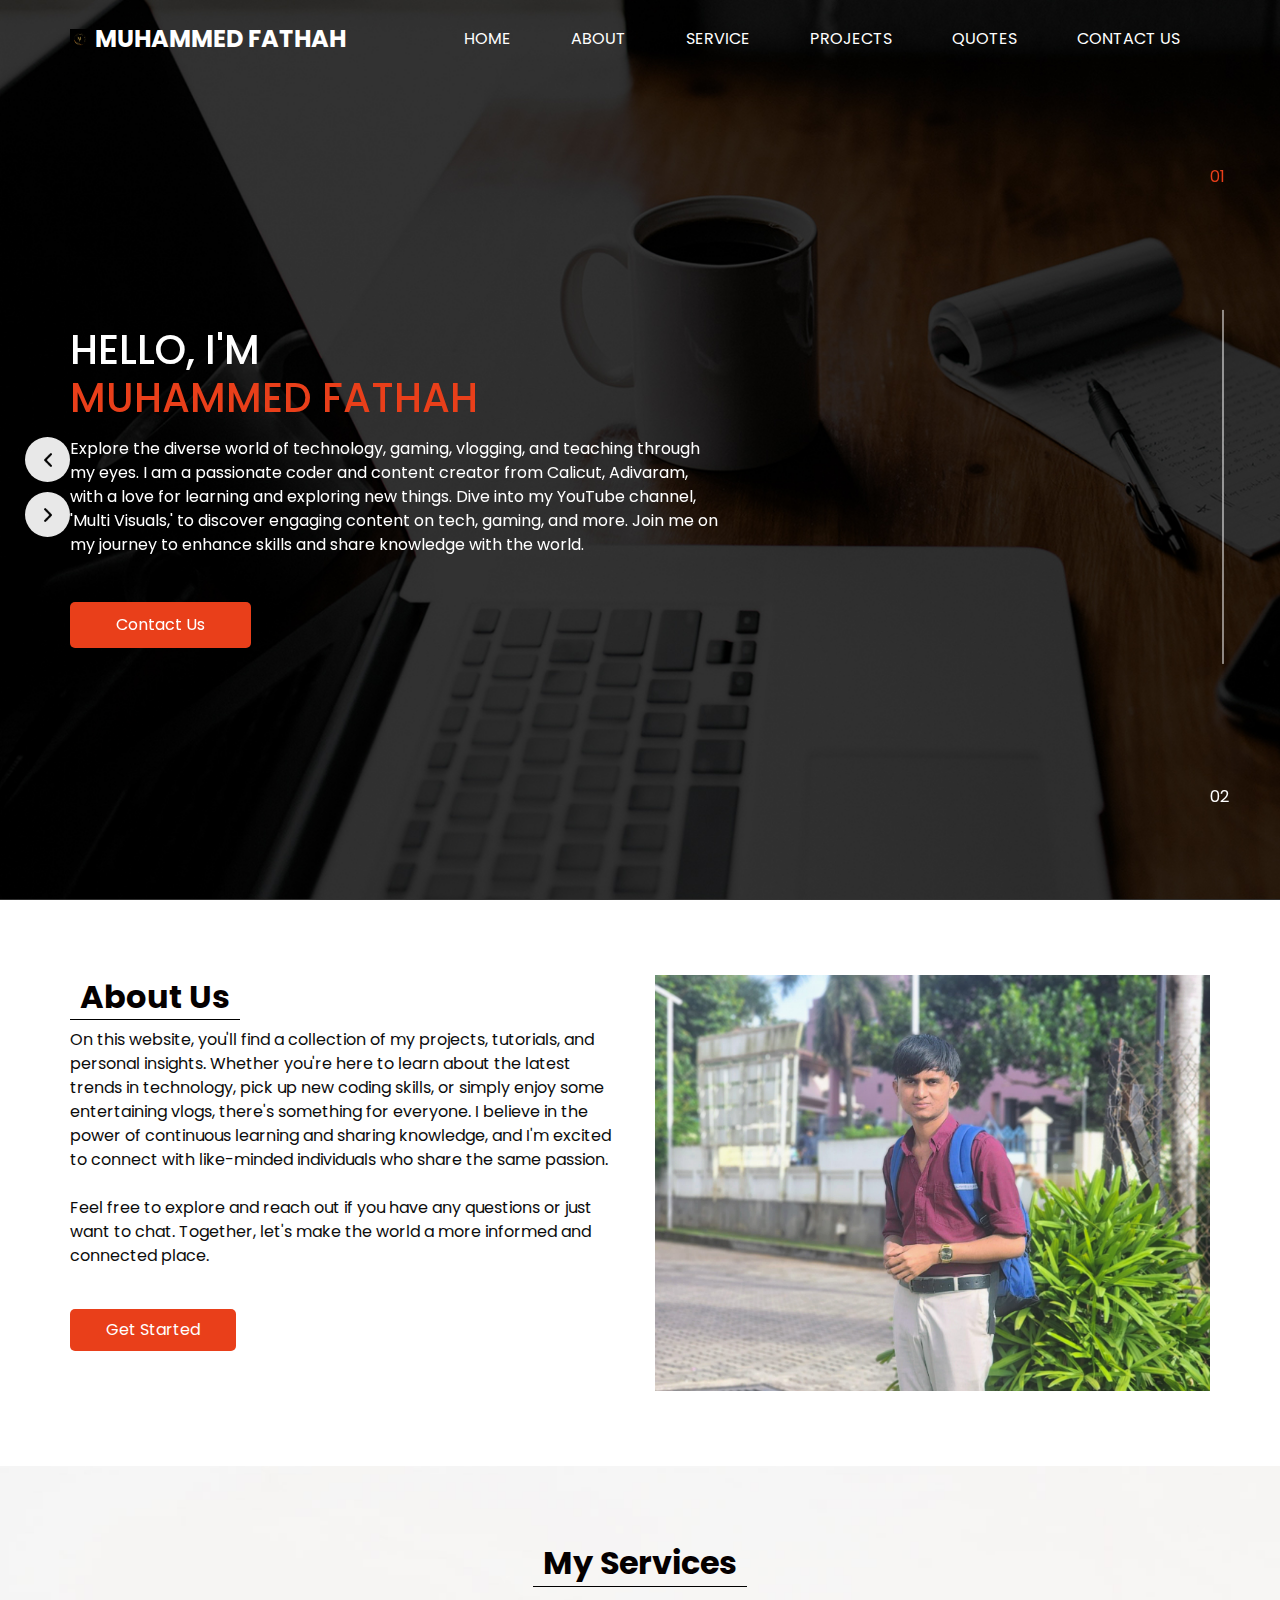
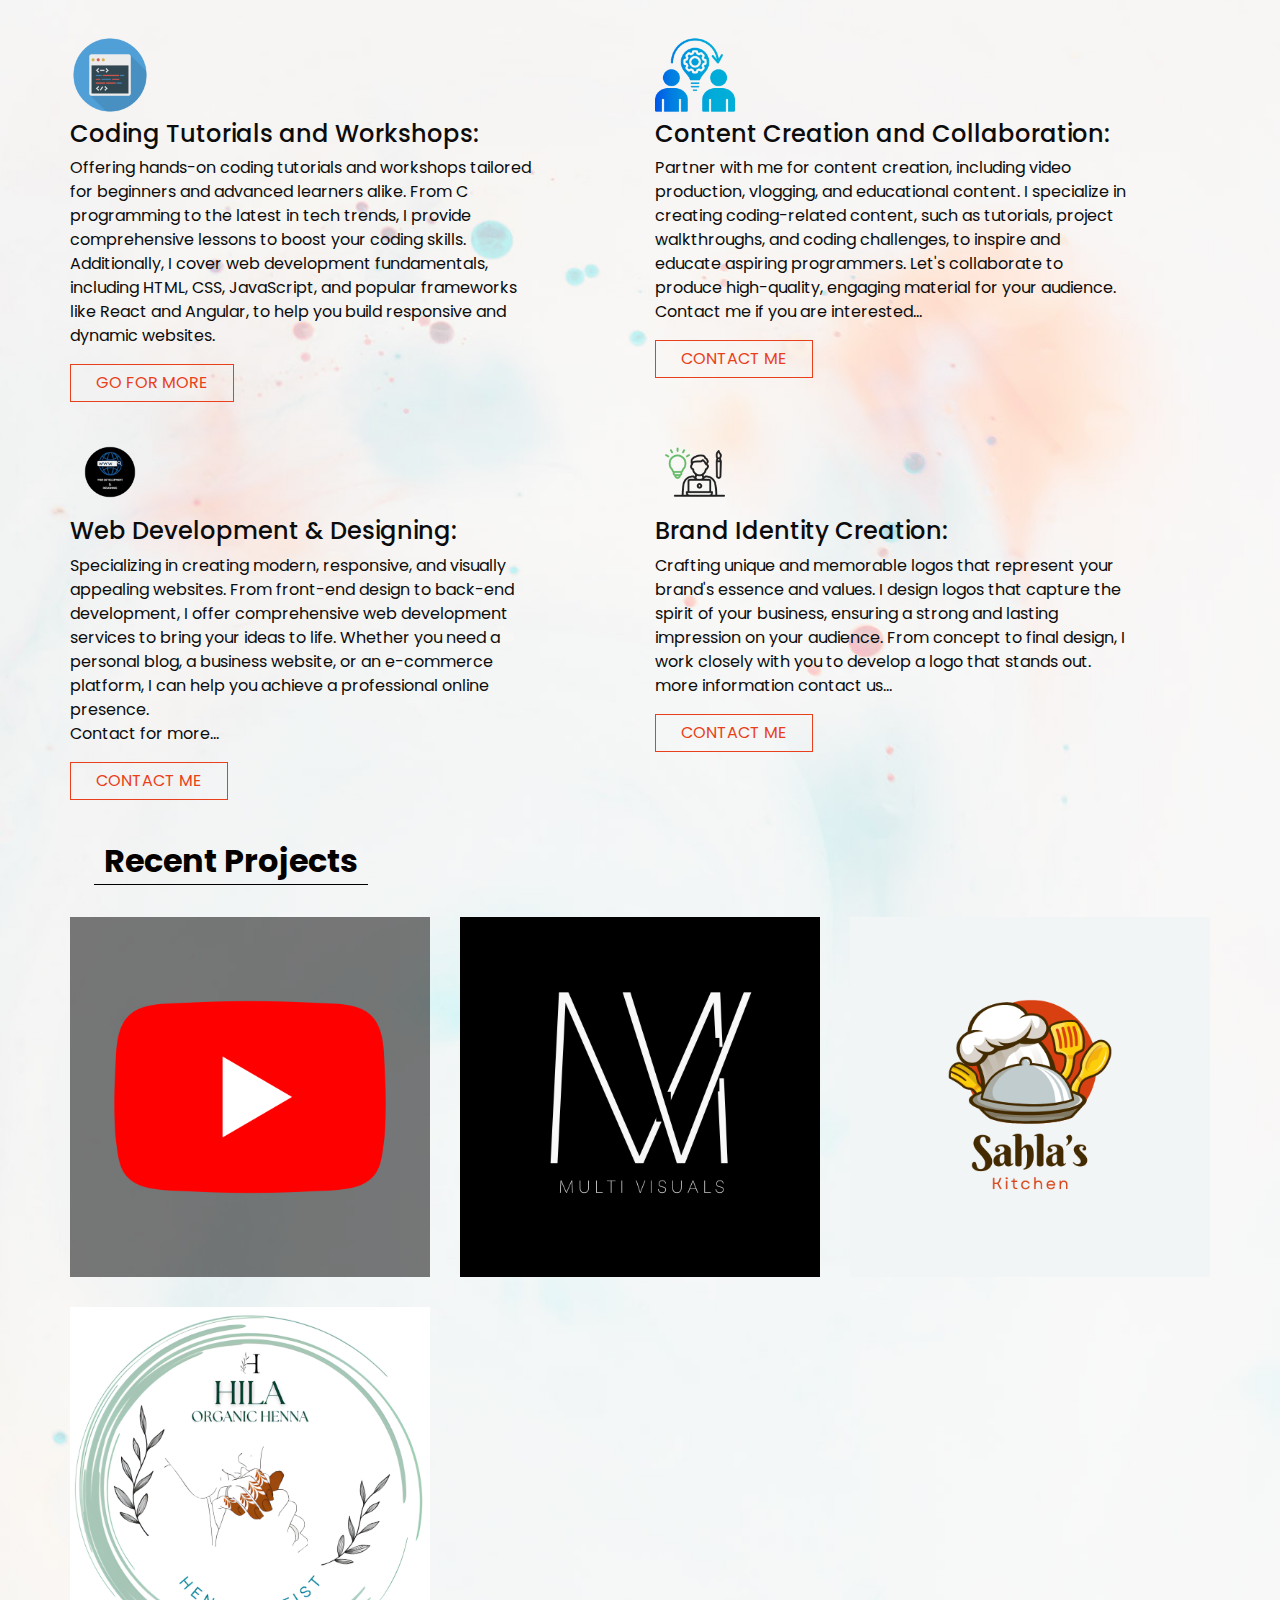
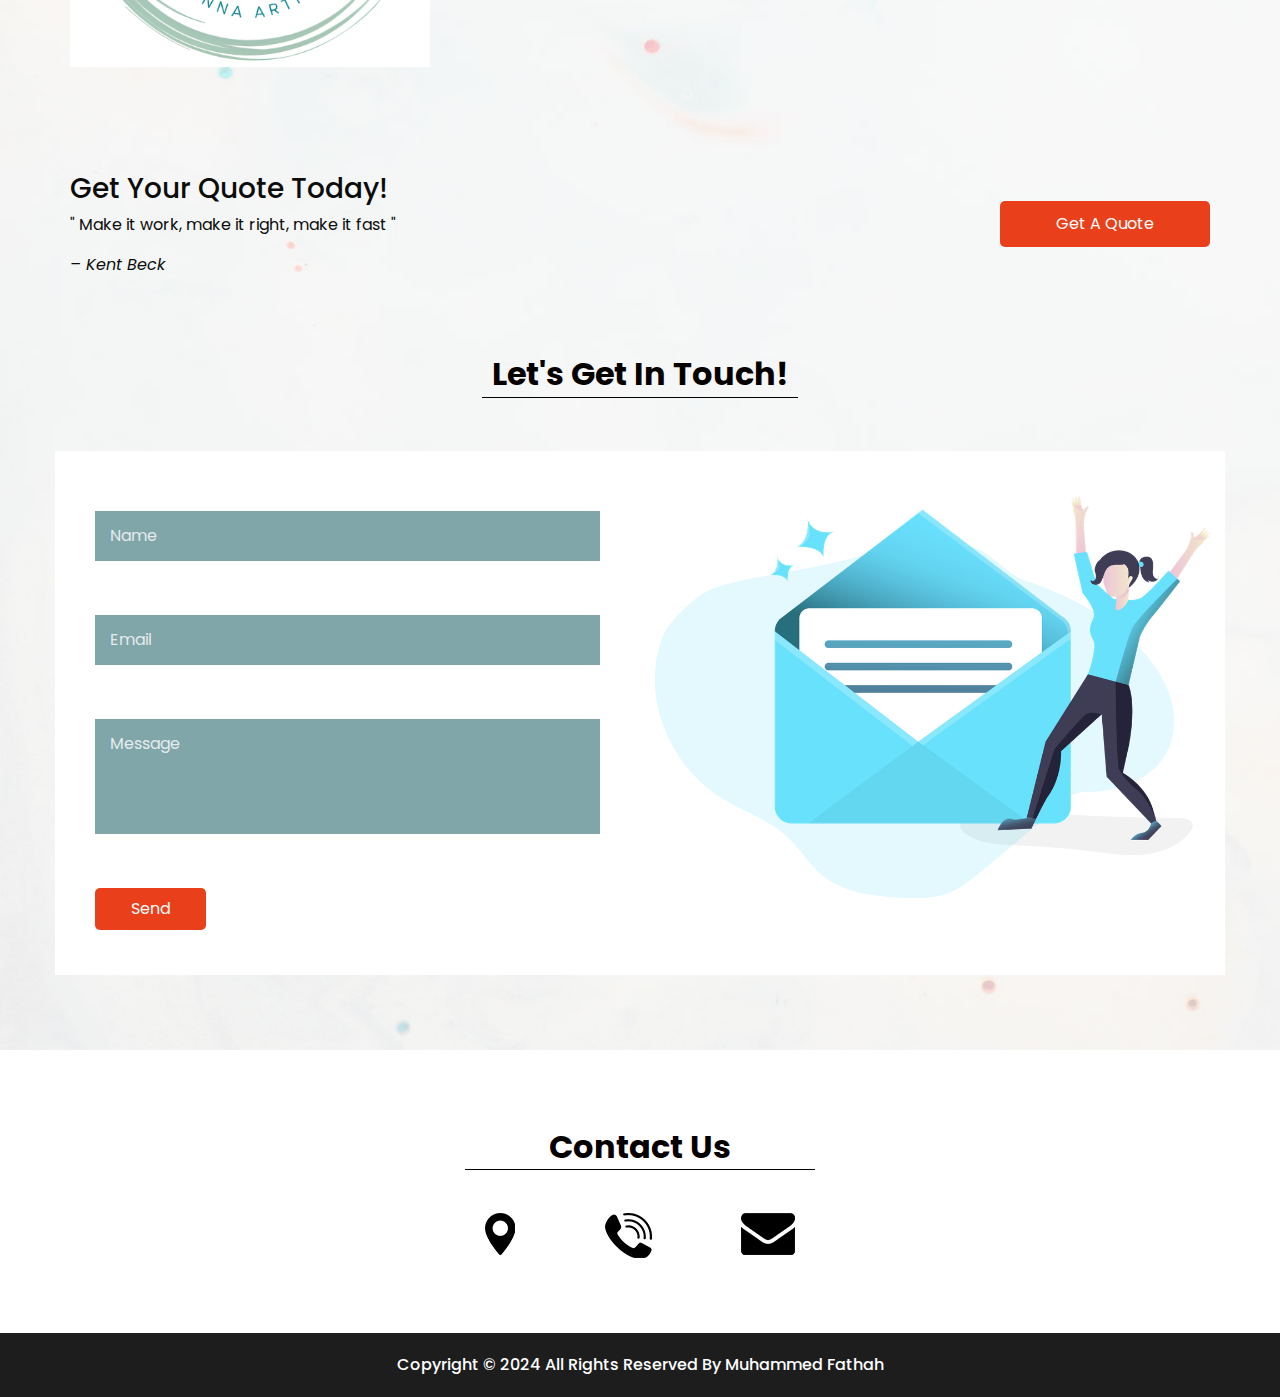
<file: index.html>
<!DOCTYPE html>
<html>

<head>
  <!-- Basic -->
  <meta charset="utf-8" />
  <meta http-equiv="X-UA-Compatible" content="IE=edge" />
  <!-- Mobile Metas -->
  <meta name="viewport" content="width=device-width, initial-scale=1, shrink-to-fit=no" />
  <!-- Site Metas -->
  <meta name="keywords" content="" />
  <meta name="description" content="" />
  <meta name="author" content="" />

  <title>Muhammed Fathah</title>
  <link rel="shortcut icon" href="images/my-logo.png" type="image/x-icon">

  <!-- slider stylesheet -->
  <link rel="stylesheet" type="text/css"
    href="https://cdnjs.cloudflare.com/ajax/libs/OwlCarousel2/2.1.3/assets/owl.carousel.min.css" />


  <!-- font wesome stylesheet -->
  <link rel="stylesheet" href="https://maxcdn.bootstrapcdn.com/font-awesome/4.3.0/css/font-awesome.min.css">

  <!-- bootstrap core css -->
  <link rel="stylesheet" type="text/css" href="css/bootstrap.css" />

  <!-- fonts style -->
  <link href="https://fonts.googleapis.com/css?family=Poppins:400,600,700&display=swap" rel="stylesheet">
  <!-- Custom styles for this template -->
  <link href="css/style.css" rel="stylesheet" />
  <!-- responsive style -->
  <link href="css/responsive.css" rel="stylesheet" />
</head>

<body>
  <div class="hero_area">
    <!-- header section strats -->
    <header class="header_section">
      <div class="container">
        <nav class="navbar navbar-expand-lg custom_nav-container pt-3">
          <a class="navbar-brand mr-5" href="index.html">
            <img src="images/My-logo-1.png" alt="">
            <span>
              Muhammed Fathah
            </span>
          </a>
          <button class="navbar-toggler" type="button" data-toggle="collapse" data-target="#navbarSupportedContent"
            aria-controls="navbarSupportedContent" aria-expanded="false" aria-label="Toggle navigation">
            <span class="navbar-toggler-icon"></span>
          </button>
          <div class="collapse navbar-collapse" id="navbarSupportedContent">
            <div class="d-flex ml-auto flex-column flex-lg-row align-items-center">
              <ul class="navbar-nav  ">
                <li class="nav-item active">
                  <a class="nav-link" href="index.html">Home <span class="sr-only">(current)</span></a>
                </li>
                <li class="nav-item">
                  <a class="nav-link" href="#about-section"> About </a>
                </li>
                <li class="nav-item">
                  <a class="nav-link" href="#service-section"> Service </a>
                </li>
                <li class="nav-item">
                  <a class="nav-link" href="#portfolio"> Projects </a>
                </li>
                <li class="nav-item">
                  <a class="nav-link" href="quotes.html"> Quotes </a>
                </li>
                <li class="nav-item">
                  <a class="nav-link" href="#contact-section">Contact us</a>
                </li>
                
              </ul>
            </div>
          </div>
        </nav>
      </div>

    </header>
    <!-- end header section -->
    <!-- slider section -->
    <section class=" slider_section position-relative">
      <div id="carouselExampleIndicators" class="carousel slide" data-ride="carousel">
        <ol class="carousel-indicators">
          <li data-target="#carouselExampleIndicators" data-slide-to="0" class="active">01</li>
          <li data-target="#carouselExampleIndicators" data-slide-to="1">02</li>
        </ol>
        <div class="carousel-inner">
          <div class="carousel-item active">
            <div class="container">
              <div class="row">
                <div class="col-md-7">
                  <div class="detail-box">
                    <div>
                      <h1>
                       Hello, I'm<br>
                        <span>
                          Muhammed Fathah
                        </span>
                      </h1>
                      <p>
                        Explore the diverse world of technology, gaming, vlogging, and teaching through my eyes. I am a passionate coder and content creator from Calicut, Adivaram, with a love for learning and exploring new things. Dive into my YouTube channel, 'Multi Visuals,' to discover engaging content on tech, gaming, and more. Join me on my journey to enhance skills and share knowledge with the world.
                      </p>
                      <div class="btn-box">
                        <a href="#contact-section" class="btn-1">
                          Contact Us
                        </a>
                      </div>
                    </div>
                  </div>
                </div>
              </div>
            </div>
          </div>
          <div class="carousel-item">
            <div class="container">
              <div class="row">
                <div class="col-md-7">
                  <div class="detail-box">
                    <div>
                      <h1>
                        Welcome To <br>
                        <span>
                          My Page
                        </span>
                      </h1>
                      <p>
                        Scroll down to more about me...
                      </p>
                      <div class="btn-box">
                        <a href="#contact-section" class="btn-1">
                          Contact Us
                        </a>
                      </div>
                    </div>
                  </div>
                </div>
              </div>
            </div>
          </div>
        </div>
        <div class="custom_carousel-control">
          <a class="carousel-control-prev" href="#carouselExampleIndicators" role="button" data-slide="prev">
            <span class="sr-only">Previous</span>
          </a>
          <a class="carousel-control-next" href="#carouselExampleIndicators" role="button" data-slide="next">
            <span class="sr-only">Next</span>
          </a>
        </div>
      </div>
    </section>
    <!-- end slider section -->
  </div>

  <!-- about section -->

  <section class="about_section layout_padding" id="about-section">
    <div class="container">
      <div class="row">
        <div class="col-md-6">
          <div class="detail-box">
            <div class="heading_container">
              <h2>
                About Us
              </h2>
            </div>
            <p>
              On this website, you'll find a collection of my projects, tutorials, and personal insights. Whether you're here to learn about the latest trends in technology, pick up new coding skills, or simply enjoy some entertaining vlogs, there's something for everyone. I believe in the power of continuous learning and sharing knowledge, and I'm excited to connect with like-minded individuals who share the same passion. <br> <br>
              Feel free to explore and reach out if you have any questions or just want to chat. Together, let's make the world a more informed and connected place.
            </p>
            <a href="#service-section">
              Get Started
            </a>
          </div>
        </div>
        <div class="col-md-6">
          <div class="img-box">
            <img src="images/my-img.jpg" alt="">
          </div>
        </div>
      </div>
    </div>
  </section>
  <!-- end about section -->
  <div class="body_bg layout_padding">

    <!-- service section -->

    <section class="service_section " id="service-section">
      <div class="container">
        <div class="heading_container">
          <h2>
            My Services
          </h2>
        </div>
      </div>
      <div class="container">
        <div class="row">
          <div class="col-md-6">
            <div class="box">
              <div class="img-box">
                <img src="images/coding-icon.png" class="service-icons" alt="">
              </div>
              <h4>
                Coding Tutorials and Workshops:
              </h4>
              <p>
                Offering hands-on coding tutorials and workshops tailored for beginners and advanced learners alike. From C programming to the latest in tech trends, I provide comprehensive lessons to boost your coding skills. Additionally, I cover web development fundamentals, including HTML, CSS, JavaScript, and popular frameworks like React and Angular, to help you build responsive and dynamic websites.
              </p>
              <a href="https://www.youtube.com/@MultiVisuals">
                Go for More
              </a>
            </div>
          </div>
          <div class="col-md-6">
            <div class="box align-items-end align-items-md-start text-right text-md-left">
              <div class="img-box">
                <img src="images/content creation and collaboration icon.png" class="service-icons" alt="">
              </div>
              <h4>
                Content Creation and Collaboration:
              </h4>
              <p>
                Partner with me for content creation, including video production, vlogging, and educational content. I specialize in creating coding-related content, such as tutorials, project walkthroughs, and coding challenges, to inspire and educate aspiring programmers. Let's collaborate to produce high-quality, engaging material for your audience. <br> Contact me if you are interested...
              </p>
              <a href="#contact-section">
                Contact Me
              </a>
            </div>
          </div>
        </div>
        <div class="row">
          <div class="col-md-6">
            <div class="box">
              <div class="img-box">
                <img src="images/Web_development_designing_icon.png" class="service-icons" alt="">
              </div>
              <h4>
                Web Development & Designing:
              </h4>
              <p>
                Specializing in creating modern, responsive, and visually appealing websites. From front-end design to back-end development, I offer comprehensive web development services to bring your ideas to life. Whether you need a personal blog, a business website, or an e-commerce platform, I can help you achieve a professional online presence.
                <br>
                Contact for more...
              </p>
              <a href="#contact-section">
                Contact Me
              </a>
            </div>
          </div>
          <div class="col-md-6">
            <div class="box align-items-end align-items-md-start text-right text-md-left">
              <div class="img-box">
                <img src="images/Branding creation icon.png" class="service-icons" alt="">
              </div>
              <h4>
                Brand Identity Creation: 
              </h4>
              <p>
                Crafting unique and memorable logos that represent your brand's essence and values. I design logos that capture the spirit of your business, ensuring a strong and lasting impression on your audience. From concept to final design, I work closely with you to develop a logo that stands out.
                <br>
                more information contact us...
              </p>
              <a href="#contact-section">
                Contact Me
              </a>
            </div>
          </div>
        </div>
      </div>
    </section>

    <!-- end service section -->

    <!-- ======= Portfolio Section ======= -->
    <section id="portfolio" class="portfolio">
      <div class="container" data-aos="fade-up">

        <div class="heading_container p-4">
          <h2>
            Recent Projects
          </h2>
        </div>

        

        <div class="row portfolio-container" data-aos="fade-up" data-aos-delay="200">

          <div class="col-lg-4 col-md-6 portfolio-item filter-web">
            <div class="portfolio-wrap">
              <img src="images/youtube-logo.png" class="img-fluid" alt="channel logo...">
              <div class="portfolio-info">
                <a href="https://www.youtube.com/@MultiVisuals"><h4>My Youtube Channel</h4></a>
                <a href="https://www.youtube.com/@MultiVisuals"><p>Multi Visuals</p></a>
                
              </div>
            </div>
          </div>

          <div class="col-lg-4 col-md-6 portfolio-item filter-app">
           <div class="portfolio-wrap">
              <img src="images/Multi Visuals logo.png" class="img-fluid " alt="channel logo...">
              <div class="portfolio-info">
                <a href="https://mhd-fathah.github.io/Multi-Visuals/"><h4>My Channel Website</h4></a>
                <a href="https://mhd-fathah.github.io/Multi-Visuals/"><p>Multi Visuals</p></a>
               
              </div>
            </div>
          </div>

          <div class="col-lg-4 col-md-6 portfolio-item filter-app">
            <div class="portfolio-wrap">
               <img src="images/Sahla's kitchen logo.png" class="img-fluid " alt="channel logo...">
               <div class="portfolio-info">
                 <a href="https://mhd-fathah.github.io/Sahla-s-Kitchen/"><h4>My Another Work</h4></a>
                 <a href="https://mhd-fathah.github.io/Sahla-s-Kitchen/"><p>Sahla's Kitchen</p></a>
                
               </div>
             </div>
           </div>

           <div class="col-lg-4 col-md-6 portfolio-item filter-app">
            <div class="portfolio-wrap">
               <img src="images/Hila Organic Henna Logo - 1.png" class="img-fluid " alt="channel logo...">
               <div class="portfolio-info">
                 <a href="https://mhd-fathah.github.io/Hila-Organic-Henna/"><h4>Website</h4></a>
                 <a href="https://mhd-fathah.github.io/Hila-Organic-Henna/"><p>Hila Organic Henna</p></a>
                
               </div>
            </div>
          </div>

          

        </div>

      </div>
    </section><!-- End Portfolio Section -->

    <!-- quote section -->

    <section class="quote_section layout_padding" id="quote-section">
      <div class="container">
        <div class="box">
          <div class="detail-box">
            <h3>
              Get Your Quote Today!
            </h3>
            <p>
              " Make it work, make it right, make it fast "
            </p>
            <cite>– Kent Beck</cite>
          </div>
          <div class="btn-box">
            <a href="quotes.html">
              Get A Quote
            </a>
          </div>
        </div>
      </div>
    </section>

    <!-- end quote section -->


    <!-- contact section -->

    <section class="contact_section" id="contact-section">
      <div class="container">
        <div class="heading_container">
          <h2>
            Let's Get In Touch!
          </h2>
        </div>
      </div>
      <div class="container contact_bg layout_padding2-top">
        <div class="row">
          <div class="col-md-6">
            <div class="contact_form ">
              <form action="https://api.web3forms.com/submit" id="submit-form" method="post">
                <input type="hidden" name="access_key" value="a3b9cee4-a032-4b3c-8bc2-3974e648dc8e">

                <input type="text" placeholder="Name" name="Name" id="name" required>
                <span id="nameError" class="error"></span><br><br>
        
                <input type="email" placeholder="Email" name="Email" id="email" required>
                <span id="emailError" class="error"></span><br><br>
        
                <input type="text" placeholder="Message" class="message_input" id="message" name="Message" required>
                <span id="messageError" class="error"></span><br><br>
        
                <button type="submit" id="send-btn">
                    <span id="re">Send</span>
                </button>

                <div id="result"></div>
            </form>
            </div>
          </div>
          <div class="col-md-6">
            <div class="img-box">
              <img src="images/new-messages.png" alt="">
            </div>
          </div>
        </div>
      </div>
    </section>

    <!-- end contact section -->

  </div>
  <!-- info section -->

  <section class="info_section layout_padding">
    <div class="footer_contact">
      <div class="heading_container">
        <h2>
          Contact Us
        </h2>
      </div>
      <div class="box">
        <a href="https://maps.app.goo.gl/VNzCgamwMy4fr4WL9" class="img-box">
          <img src="images/location.png" alt="" class="img-1">
          <img src="images/location-o.png" alt="" class="img-2">
        </a>
        <a href="tel:7034061007" class="img-box">
          <img src="images/call.png" alt="" class="img-1">
          <img src="images/call-o.png" alt="" class="img-2">
        </a>
        <a href="mailto:muhammedfathahpfficial@gmail.com" class="img-box">
          <img src="images/envelope.png" alt="" class="img-1">
          <img src="images/envelope-o.png" alt="" class="img-2">
        </a>
      </div>
    </div>


  </section>


  <!-- end info section -->

  <!-- footer section -->
  <section class="container-fluid footer_section">
    <p>
      Copyright &copy; 2024 All Rights Reserved By
      <a href="index.html">Muhammed Fathah</a>
    </p>
  </section>
  <!-- footer section -->

  <script type="text/javascript" src="js/jquery-3.4.1.min.js"></script>
  <script type="text/javascript" src="js/bootstrap.js"></script>

 <script>
    const form = document.getElementById('submit-form');
    const result = document.getElementById('result');
    
    form.addEventListener('submit', function(e) {
      e.preventDefault();

      const form = e.target;
      const formData = new FormData(form);

      
    
    // Check for form validity
    if (!form.checkValidity()) {
     result.innerHTML = "Please fill out all required fields correctly!";
     return;
     
    }
    
    const name = form.querySelector('#name').value.trim();
    const email = form.querySelector('#email').value.trim();
    const message = form.querySelector('#message').value.trim();
   
   
    if (!name.match(/^[A-Za-z ]+$/)) {
        result.innerHTML = 'Name should contain only letters and spaces.';
        return;
    }
   
    if (!email.match(/^([a-zA-Z0-9_]+)@([a-zA-Z0-9]+)\.([a-zA-Z]+)(.[a-zA-Z]+)?$/)) {
           result.innerHTML = "Email should be correctly entered";
           return;
       }
       if (message.length < 10) {
           result.innerHTML = "Message should be at least 10 characters long.";
           return;
       }


      const object = Object.fromEntries(formData);
      const json = JSON.stringify(object);

      result.innerHTML = "Please wait..."
    
        fetch('https://api.web3forms.com/submit', {
                method: 'POST',
                headers: {
                    'Content-Type': 'application/json',
                    'Accept': 'application/json'
                },
                body: json
            })
            .then(async (response) => {
                let json = await response.json();
                if (response.status == 200) {
                    result.innerHTML = "Form submitted successfully";
                } else {
                    console.log(response);
                    result.innerHTML = json.message;
                }
            })
            .catch(error => {
                console.log(error);
                result.innerHTML = "Something went wrong!";
            })
            .then(function() {
                form.reset();
                setTimeout(() => {
                    result.style.display = "none";
                }, 3000);
            });
    });
    </script>

</body>

</html>
</file>
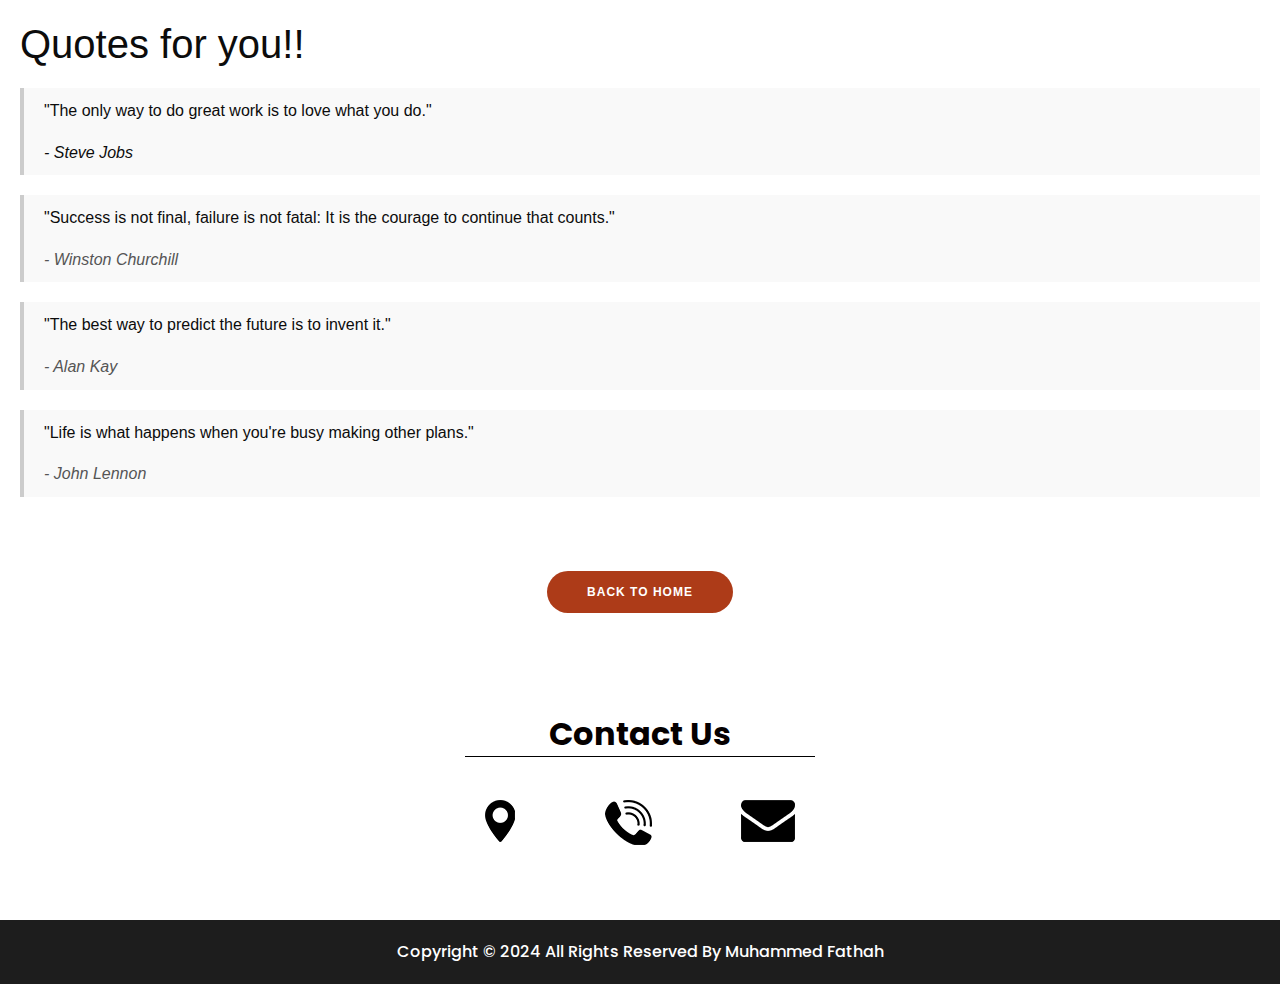
<file: quotes.html>
<!DOCTYPE html>
<html lang="en">
<head>
    <meta charset="UTF-8">
    <meta name="viewport" content="width=device-width, initial-scale=1.0">
    <link href="css/style.css" rel="stylesheet" />
    <title>Muhammed Fathah</title>
    <link rel="shortcut icon" href="images/my-logo.png" type="image/x-icon">

     <!-- slider stylesheet -->
  <link rel="stylesheet" type="text/css"
  href="https://cdnjs.cloudflare.com/ajax/libs/OwlCarousel2/2.1.3/assets/owl.carousel.min.css" />

  <!-- font wesome stylesheet -->
  <link rel="stylesheet" href="https://maxcdn.bootstrapcdn.com/font-awesome/4.3.0/css/font-awesome.min.css">

    <!-- bootstrap core css -->
  <link rel="stylesheet" type="text/css" href="css/bootstrap.css" />

   <!-- fonts style -->
   <link href="https://fonts.googleapis.com/css?family=Poppins:400,600,700&display=swap" rel="stylesheet">
   <!-- Custom styles for this template -->
   <link href="css/style.css" rel="stylesheet" />
   <!-- responsive style -->
   <link href="css/responsive.css" rel="stylesheet" />

   
</head>
<body>
    
    <div class="quotes-div">

    <h1>Quotes for you!!</h1>

    <blockquote class="blockquotes">
        <p>"The only way to do great work is to love what you do."</p>
        <cite>- Steve Jobs</cite>
    </blockquote>

    <blockquote class="blockquotes">
        <p>"Success is not final, failure is not fatal: It is the courage to continue that counts."</p>
        <cite class="author-name">- Winston Churchill</cite>
    </blockquote>

    <blockquote class="blockquotes">
        <p>"The best way to predict the future is to invent it."</p>
        <cite class="author-name">- Alan Kay</cite>
    </blockquote>

    <blockquote class="blockquotes">
        <p>"Life is what happens when you're busy making other plans."</p>
        <cite class="author-name">- John Lennon</cite>
    </blockquote>

 </div>

    <section class="quote-section">

      <div class="text-center p-4">
        <a href="index.html"><button class="btn-back-to-home text-center ">Back to Home</button></a>
      </div>

    </section>

     <!-- info section -->

  <section class="info_section layout_padding">
    <div class="footer_contact">
      <div class="heading_container">
        <h2>
          Contact Us
        </h2>
      </div>
      <div class="box">
        <a href="https://maps.app.goo.gl/VNzCgamwMy4fr4WL9" class="img-box">
          <img src="images/location.png" alt="" class="img-1">
          <img src="images/location-o.png" alt="" class="img-2">
        </a>
        <a href="tel:7034061007" class="img-box">
          <img src="images/call.png" alt="" class="img-1">
          <img src="images/call-o.png" alt="" class="img-2">
        </a>
        <a href="mailto:muhammedfathahpfficial@gmail.com" class="img-box">
          <img src="images/envelope.png" alt="" class="img-1">
          <img src="images/envelope-o.png" alt="" class="img-2">
        </a>
      </div>
    </div>


  </section>

  


  <!-- end info section -->

  <!-- footer section -->
  <section class="container-fluid footer_section">
    <p>
      Copyright &copy; 2024 All Rights Reserved By
      <a href="index.html">Muhammed Fathah</a>
    </p>
  </section>
  <!-- footer section -->
    
</body>
</html>
</file>
<file: css/style.css>
*{
  scroll-behavior: smooth;
}

body {
  font-family: 'Poppins', sans-serif;
  color: #0c0c0c;
  background-color: #ffffff;
}

.btn-back-to-home{
  font-family: "Raleway", sans-serif;
    text-transform: uppercase;
    font-weight: 600;
    font-size: 12px;
    letter-spacing: 1px;
    display: inline-block;
    padding: 12px 40px;
    border-radius: 50px;
    transition: 0.5s;
    margin-top: 30px;
    color: #fff;
    background: #ad3b18;
    border: none;
}

.service_section .service-icons{
  height: 5em;
  width: 5em;
}

.layout_padding {
  padding: 75px 0;
}

.layout_padding2 {
  padding: 45px 0;
}

.layout_padding2-top {
  padding-top: 45px;
}

.layout_padding2-bottom {
  padding-bottom: 45px;
}

.layout_padding-top {
  padding-top: 75px;
}

.layout_padding-bottom {
  padding-bottom: 75px;
}

.heading_container {
  display: -webkit-box;
  display: -ms-flexbox;
  display: flex;
}

.heading_container h2 {
  font-weight: bold;
  color: #050000;
  padding: 3px 10px;
  border-bottom: 1px solid #000000;
}

/*header section*/
.hero_area {
  height: 100vh;
  background-image: url(../images/hero-bg.jpg);
  background-size: cover;
}

.sub_page .hero_area {
  height: auto;
}

.header_section .container-fluid {
  padding-right: 25px;
  padding-left: 25px;
}

.header_section .nav_container {
  margin: 0 auto;
}

.custom_nav-container.navbar-expand-lg .navbar-nav .nav-item .nav-link {
  padding: 10px 30px;
  color: #ffffff;
  text-align: center;
  text-transform: uppercase;
}

a,
a:hover,
a:focus {
  text-decoration: none;
}

a:hover,
a:focus {
  color: initial;
}

.btn,
.btn:focus {
  outline: none !important;
  -webkit-box-shadow: none;
          box-shadow: none;
}

.custom_nav-container .nav_search-btn {
  background-image: url(../images/search-icon.png);
  background-size: 22px;
  background-repeat: no-repeat;
  background-position-y: 7px;
  width: 35px;
  height: 35px;
  padding: 0;
  border: none;
}

.navbar-brand {
  display: -webkit-box;
  display: -ms-flexbox;
  display: flex;
  -webkit-box-align: center;
      -ms-flex-align: center;
          align-items: center;
}

.navbar-brand img {
  width: 20px;
  margin-right: 5px;
}

.navbar-brand span {
  font-size: 24px;
  font-weight: 700;
  color: #ffffff;
  text-transform: uppercase;
}

.custom_nav-container {
  z-index: 99999;
  padding: 15px 0;
}

.custom_nav-container .navbar-toggler {
  outline: none;
}

.custom_nav-container .navbar-toggler .navbar-toggler-icon {
  background-image: url(../images/menu.png);
  background-size: 55px;
}

/*end header section*/
/* slider section */
.slider_section {
  height: calc(100% - 80px);
  display: -webkit-box;
  display: -ms-flexbox;
  display: flex;
  -webkit-box-align: center;
      -ms-flex-align: center;
          align-items: center;
}

.slider_section .detail-box {
  color: #ffffff;
}

.slider_section .detail-box h1 {
  text-transform: uppercase;
}

.slider_section .detail-box h1 span {
  color: #e93f1a;
}

.slider_section .detail-box p {
  margin-top: 15px;
}

.slider_section .detail-box .btn-box {
  margin-top: 45px;
}

.slider_section .detail-box .btn-box a {
  display: inline-block;
  padding: 10px 45px;
  background-color: #e93f1a;
  color: #ffffff;
  -webkit-transition: all 0.3s;
  transition: all 0.3s;
  border: 1px solid transparent;
  border-radius: 5px;
}

.slider_section .detail-box .btn-box a:hover {
  background-color: transparent;
  border-color: #e93f1a;
  color: #e93f1a;
}

.slider_section #carouselExampleIndicators {
  width: 100%;
}

.slider_section .carousel-indicators {
  -webkit-box-orient: vertical;
  -webkit-box-direction: normal;
      -ms-flex-direction: column;
          flex-direction: column;
  color: #ffffff;
  -webkit-box-pack: justify;
      -ms-flex-pack: justify;
          justify-content: space-between;
  left: initial;
  width: 25px;
  height: 200%;
  margin: 0;
  bottom: 50%;
  right: 45px;
  -webkit-transform: translateY(50%);
          transform: translateY(50%);
}

.slider_section .carousel-indicators::before {
  content: "";
  position: absolute;
  top: 50%;
  left: 50%;
  width: 1px;
  height: 55%;
  background-color: #ffffff;
  -webkit-transform: translate(-50%, -50%);
          transform: translate(-50%, -50%);
}

.slider_section .carousel-indicators span {
  margin: 0 2px;
}

.slider_section .carousel-indicators li {
  text-indent: unset;
  margin: 0;
  border: none;
  opacity: 1;
  background-color: transparent;
  width: auto;
  height: auto;
}

.slider_section .carousel-indicators li.active {
  color: #e93f1a;
}

.slider_section .custom_carousel-control {
  position: absolute;
  top: 50%;
  left: 25px;
  width: 105px;
  -webkit-transform: translateY(-50%);
          transform: translateY(-50%);
}

.slider_section .custom_carousel-control .carousel-control-prev,
.slider_section .custom_carousel-control .carousel-control-next {
  margin: 10px 0;
  position: relative;
  width: 45px;
  height: 45px;
  border: none;
  opacity: 1;
  background-repeat: no-repeat;
  background-size: 8px;
  background-position: center;
  background-color: #e8e8e8;
  border-radius: 100%;
}

.slider_section .custom_carousel-control .carousel-control-prev:hover,
.slider_section .custom_carousel-control .carousel-control-next:hover {
  background-color: #e93f1a;
}

.slider_section .custom_carousel-control .carousel-control-prev {
  background-image: url(../images/prev.png);
}

.slider_section .custom_carousel-control .carousel-control-prev:hover {
  background-image: url(../images/prev-white.png);
}

.slider_section .custom_carousel-control .carousel-control-next {
  background-image: url(../images/next.png);
}

.slider_section .custom_carousel-control .carousel-control-next:hover {
  background-image: url(../images/next-white.png);
}

/* end slider section */
.about_section .img-box img {
  width: 100%;
}

.about_section .detail-box a {
  display: inline-block;
  padding: 8px 35px;
  background-color: #e93f1a;
  color: #ffffff;
  -webkit-transition: all 0.3s;
  transition: all 0.3s;
  border: 1px solid transparent;
  border-radius: 5px;
  margin-top: 25px;
}

.about_section .detail-box a:hover {
  background-color: transparent;
  border-color: #e93f1a;
  color: #e93f1a;
}

.body_bg {
  background-image: url(../images/body_bg.jpg);
  background-size: cover;
}

.service_section .heading_container {
  -webkit-box-pack: center;
      -ms-flex-pack: center;
          justify-content: center;
  margin-bottom: 25px;
}

.service_section .box {
  display: -webkit-box;
  display: -ms-flexbox;
  display: flex;
  -webkit-box-orient: vertical;
  -webkit-box-direction: normal;
      -ms-flex-direction: column;
          flex-direction: column;
  -webkit-box-align: start;
      -ms-flex-align: start;
          align-items: flex-start;
  margin: 15px 0;
  width: 85%;
}

.service_section .box h4 {
  margin-top: 5px;
}

.service_section .box a {
  padding: 6px 25px;
  border: 1px solid #e93f1a;
  color: #e93f1a;
  text-transform: uppercase;
}

.quote_section .box {
  display: -webkit-box;
  display: -ms-flexbox;
  display: flex;
  -webkit-box-pack: justify;
      -ms-flex-pack: justify;
          justify-content: space-between;
  -webkit-box-align: center;
      -ms-flex-align: center;
          align-items: center;
}

.quote_section .box .btn-box a {
  display: inline-block;
  padding: 10px 55px;
  background-color: #e93f1a;
  color: #ffffff;
  -webkit-transition: all 0.3s;
  transition: all 0.3s;
  border: 1px solid transparent;
  border-radius: 5px;
}

.quote_section .box .btn-box a:hover {
  background-color: transparent;
  border-color: #e93f1a;
  color: #e93f1a;
}

.contact_section .contact_bg {
  background-color: #ffffff;
}

.contact_section .heading_container {
  -webkit-box-pack: center;
      -ms-flex-pack: center;
          justify-content: center;
  margin-bottom: 45px;
}

.contact_section .contact_form {
  padding-left: 25px;
  padding-right: 25px;
}

.contact_section .contact_form .top_input {
  display: -webkit-box;
  display: -ms-flexbox;
  display: flex;
  -webkit-box-pack: justify;
      -ms-flex-pack: justify;
          justify-content: space-between;
}

.contact_section .contact_form .top_input input {
  width: 48%;
}

.contact_section .contact_form input {
  width: 100%;
  margin: 15px 0;
  height: 50px;
  padding-left: 15px;
  border: none;
  outline: none;
  background-color: #81a6a9;
  color: black;
}

.contact_section .contact_form input.message_input {
  padding: 25px 0 90px 15px;
}

.contact_section .contact_form input::-webkit-input-placeholder {
  color: rgba(255, 255, 255, 0.8);
}

.contact_section .contact_form input:-ms-input-placeholder {
  color: rgba(255, 255, 255, 0.8);
}

.contact_section .contact_form input::-ms-input-placeholder {
  color: rgba(255, 255, 255, 0.8);
}

.contact_section .contact_form input::placeholder {
  color: rgba(255, 255, 255, 0.8);
}

.contact_section .contact_form button {
  display: inline-block;
  padding: 8px 35px;
  background-color: #e93f1a;
  color: #ffffff;
  -webkit-transition: all 0.3s;
  transition: all 0.3s;
  border: 1px solid transparent;
  border-radius: 5px;
  margin-top: 15px;
  margin-bottom: 45px;
}

.contact_section .contact_form button:hover {
  background-color: transparent;
  border-color: #e93f1a;
  color: #e93f1a;
}

.contact_section .img-box img {
  width: 100%;
}

/* client_section */
.client_section {
  font-family: "Roboto", sans-serif;
}

.client_section .img-box {
  min-width: 175px;
  max-width: 175px;
}

.client_section .img-box img {
  width: 100%;
}

.client_section .client_container {
  width: 70%;
  margin: auto;
}

.client_section .client-id {
  display: -webkit-box;
  display: -ms-flexbox;
  display: flex;
  -webkit-box-align: center;
      -ms-flex-align: center;
          align-items: center;
}

.client_section .client_name {
  display: -webkit-box;
  display: -ms-flexbox;
  display: flex;
  text-align: right;
  padding-left: 20px;
}

.client_section .client_name h3 {
  font-weight: 300;
  text-transform: uppercase;
}

.client_section .client_name p {
  color: #e93f1a;
}

.client_section .client_detail {
  padding: 25px 45px;
  background-color: #e93f1a;
}

.client_section .client_text p,
.client_section .client_text blockquote {
  margin: 0;
  position: relative;
  color: #fff;
}

.client_section .client_text blockquote::before,
.client_section .client_text blockquote::after {
  position: absolute;
  font-family: "FontAwesome";
  font-size: 20px;
}

.client_section .client_text blockquote::before {
  content: "\f10d";
  top: -6px;
  left: -30px;
}

.client_section .client_text blockquote::after {
  content: "\f10e";
  bottom: -10px;
  right: 5px;
}

.client_section .carousel-indicators {
  bottom: -75px;
  -webkit-box-pack: center;
      -ms-flex-pack: center;
          justify-content: center;
}

.client_section .carousel-indicators li {
  width: 15px;
  height: 15px;
  -webkit-box-sizing: unset;
          box-sizing: unset;
  background-color: #e93f1a;
  opacity: 1;
  border-radius: 100%;
}

.client_section .carousel-indicators li.active {
  background-color: #000;
}

/* end client_section */
.info_section {
  display: -webkit-box;
  display: -ms-flexbox;
  display: flex;
  -webkit-box-pack: center;
      -ms-flex-pack: center;
          justify-content: center;
}

.info_section .footer_contact {
  width: 350px;
}

.info_section .footer_contact .heading_container h2 {
  width: 100%;
  text-align: center;
}

.info_section .footer_contact .box {
  display: -webkit-box;
  display: -ms-flexbox;
  display: flex;
  -webkit-box-pack: justify;
      -ms-flex-pack: justify;
          justify-content: space-between;
  padding: 35px 20px 0 20px;
}

.info_section .footer_contact .box .img-box .img-2 {
  display: none;
}

.info_section .footer_contact .box .img-box:hover .img-1 {
  display: none;
}

.info_section .footer_contact .box .img-box:hover .img-2 {
  display: inline;
}

/* footer section*/
.footer_section {
  font-weight: 500;
  -webkit-box-pack: center;
      -ms-flex-pack: center;
          justify-content: center;
  padding: 20px;
  background-color: #1d1d1d;
}

.footer_section p {
  color: #ffffff;
  margin: 0;
  text-align: center;
}

.footer_section a {
  color: #ffffff;
}

/* end footer section*/

/*----------------------------------------------------------

#Quotes

*/

.blockquotes{
  border-left: 4px solid #ccc;
  margin: 20px 0;
  padding: 10px 20px;
  background-color: #f9f9f9;
}

.author-name{
  display: block;
  margin-top: 10px;
  font-style: italic;
  color: #555;
}

.quotes-div{
  font-family: Arial, sans-serif;
  line-height: 1.6;
  margin: 20px;
}

/*--------------------------------------------------------------
# Portfolio
--------------------------------------------------------------*/
.portfolio .portfolio-item {
  margin-bottom: 30px;
}

.portfolio #portfolio-flters {
  padding: 0;
  margin: 0 auto 20px auto;
  list-style: none;
  text-align: center;
}

.portfolio #portfolio-flters li {
  cursor: pointer;
  display: inline-block;
  padding: 8px 16px 10px 16px;
  font-size: 13px;
  font-weight: 500;
  line-height: 1;
  text-transform: uppercase;
  color: #444444;
  margin-bottom: 5px;
  transition: all 0.3s ease-in-out;
  border-radius: 50px;
}

.portfolio #portfolio-flters li:hover,
.portfolio #portfolio-flters li.filter-active {
  color: #fff;
  background: #34b7a7;
}

.portfolio #portfolio-flters li:last-child {
  margin-right: 0;
}

.portfolio .portfolio-wrap {
  transition: 0.3s;
  position: relative;
  overflow: hidden;
  z-index: 1;
  background: rgba(34, 34, 34, 0.6);
}

.portfolio .portfolio-wrap::before {
  content: "";
  background: rgba(34, 34, 34, 0.6);
  position: absolute;
  left: 0;
  right: 0;
  top: 0;
  bottom: 0;
  transition: all ease-in-out 0.3s;
  z-index: 2;
  opacity: 0;
}

.portfolio .portfolio-wrap img {

  transition: all ease-in-out 0.3s;
}
.portfolio .portfolio-wrap .img-fluid{
  width: 100%;

}

.portfolio .portfolio-wrap .portfolio-info {
  opacity: 0;
  position: absolute;
  top: 0;
  left: 0;
  right: 0;
  bottom: 0;
  z-index: 3;
  transition: all ease-in-out 0.3s;
  display: flex;
  flex-direction: column;
  justify-content: flex-end;
  align-items: flex-start;
  padding: 20px;
}

.portfolio .portfolio-wrap .portfolio-info h4 {
  font-size: 20px;
  color: #fff;
  font-weight: 600;
}

.portfolio .portfolio-wrap .portfolio-info p {
  color: rgba(255, 255, 255, 0.7);
  font-size: 14px;
  text-transform: uppercase;
  padding: 0;
  margin: 0;
  font-style: italic;
}

.portfolio .portfolio-wrap .portfolio-links {
  text-align: center;
  z-index: 4;
}

.portfolio .portfolio-wrap .portfolio-links a {
  color: #fff;
  margin: 0 5px 0 0;
  font-size: 28px;
  display: inline-block;
  transition: 0.3s;
}

.portfolio .portfolio-wrap .portfolio-links a:hover {
  color: #78d9cd;
}

.portfolio .portfolio-wrap:hover::before {
  opacity: 1;
}

.portfolio .portfolio-wrap:hover img {
  transform: scale(1.2);
}

.portfolio .portfolio-wrap:hover .portfolio-info {
  opacity: 1;
}
</file>
<file: css/responsive.css>
@media (max-width: 1120px) {}

@media (max-width: 992px) {
    .hero_area {
        height: auto;
    }

    .slider_section {
        padding-top: 45px;
        padding-bottom: 75px;
    }

    .custom_nav-container .nav_search-btn {
        background-position: center;
    }

    .slider_section {
        background-size: cover;
        background-position: left;
    }

    .slider_section .carousel-indicators {

        height: 100%;
    }
}

@media (max-width: 768px) {

    .slider_section .detail-box {
        text-align: center;
    }

    .slider_section .carousel-indicators {
        display: none;
    }

    .slider_section .custom_carousel-control {

        display: none;
    }

    .about_section .img-box {
        margin-top: 35px;
    }

    .service_section .box {
        width: 100%;
    }


    .quote_section .box {

        flex-direction: column;
        text-align: center;

    }

    .client_section .box {
        width: 100%;
    }

    .client_section .client_container {
        width: 100%;
    }
}

@media (max-width: 576px) {}

@media (max-width: 480px) {
    .info_section .footer_contact {
        width: 315px;
    }
}

@media (max-width: 400px) {}

@media (max-width: 360px) {}

@media (min-width: 1200px) {
    .container {
        max-width: 1170px;
    }

}
</file>
